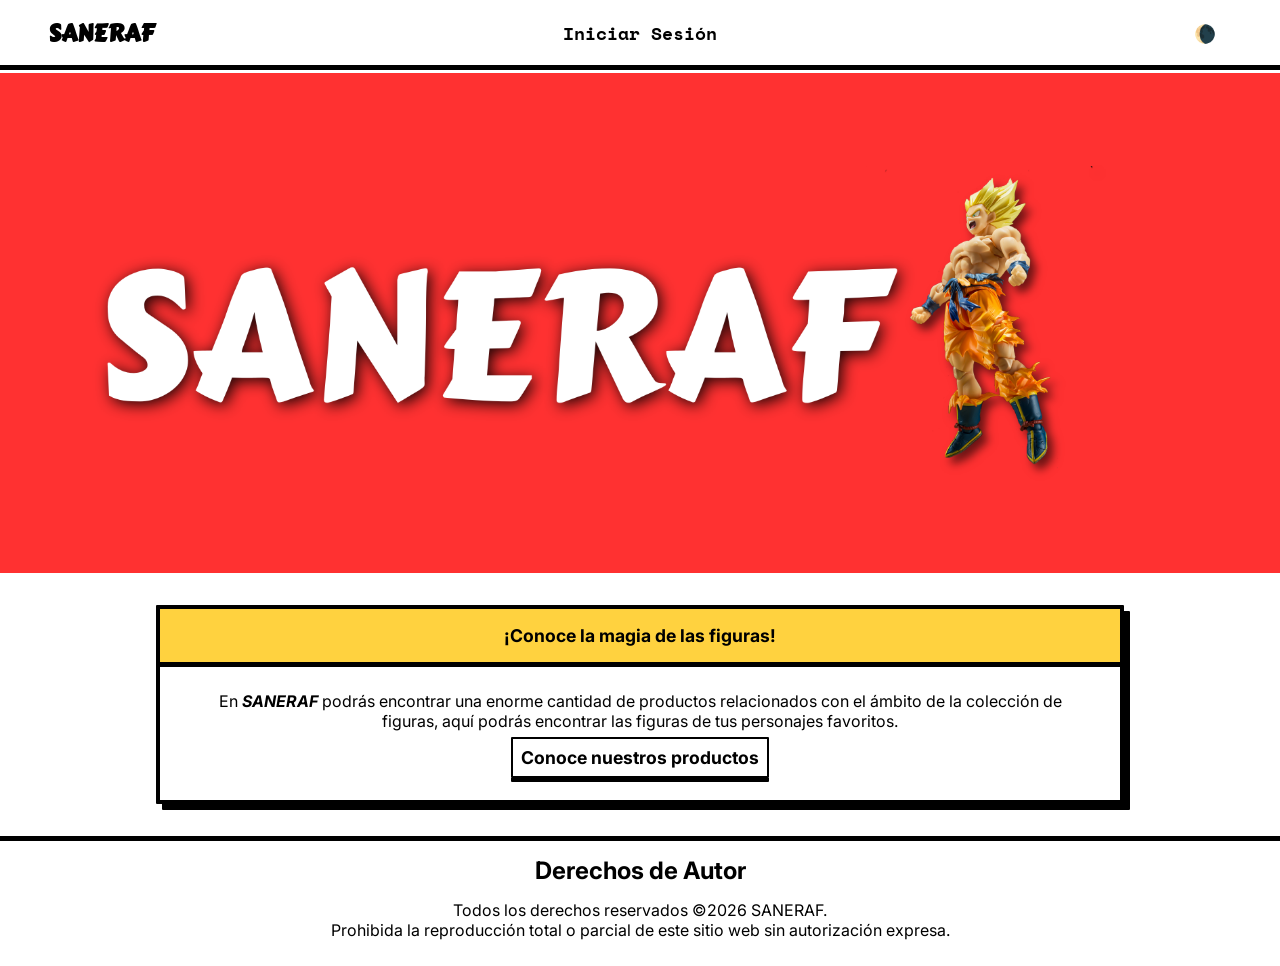
<file: index.html>
<!-- Desarrollado por Santiago Pulido Castaño -->
<!DOCTYPE html>
<html lang="es">
<head>
  <meta charset="UTF-8">
  <title>SANERAF</title>
  <meta name="viewport" content="width=device-width, initial-scale=1.0">
  <meta name="author" content="Santiago Pulido Castaño">
  <link rel="stylesheet" href="style.css">
  <link href="https://fonts.googleapis.com/css2?family=Archivo+Black&amp;family=Bebas+Neue&amp;family=Carter+One&amp;family=DM+Sans:wght@400;700&amp;family=Inter:wght@400;500&amp;family=JetBrains+Mono:wght@400;700&amp;family=Outfit:wght@400;700&amp;family=Plus+Jakarta+Sans:wght@400;700&amp;family=Space+Grotesk:wght@400;500;700&amp;family=Space+Mono:wght@400;700&amp;family=Syne:wght@700;800&amp;display=swap" rel="stylesheet">
</head>

<body>
 

  <nav> 
     <div id="progress-bar"></div>
   <a href="#" class="logo" alt="logo">SANERAF</a>
    <ul>
      <li><a href="login.html" class="login">Iniciar Sesión</a></li>
    <!--Hacer modo oscuro-->
      <li><a href="#toggle">🌘</a></li>
    </ul>
    
  </nav>

<main>
        
        <section class="banner" id="banner">
          <a href="productos.html" class="boton"></a>
        </section>
        
        <section class="conoce" id="conoce">
            <h2> ¡Conoce la magia de las figuras!</h2>
            <p> En <em><strong>SANERAF</strong></em> podrás encontrar una enorme cantidad de productos relacionados con el ámbito de la colección de figuras, aquí podrás encontrar las figuras de tus personajes favoritos.</p>
            <a href="productos.html" id="conoceboton" class="boton"> Conoce nuestros productos</a>
        </section>
      </div>
</main>

  <footer>
    <div class="derechos" id="derechos">
      <h2>Derechos de Autor</h2>
      <p>Todos los derechos reservados ©2026 SANERAF. <br> Prohibida la reproducción total o parcial de este sitio web sin autorización expresa.</p>
    </div>
  </footer>

<script script src="functions.js"></script>

</body>
</html>
</file>
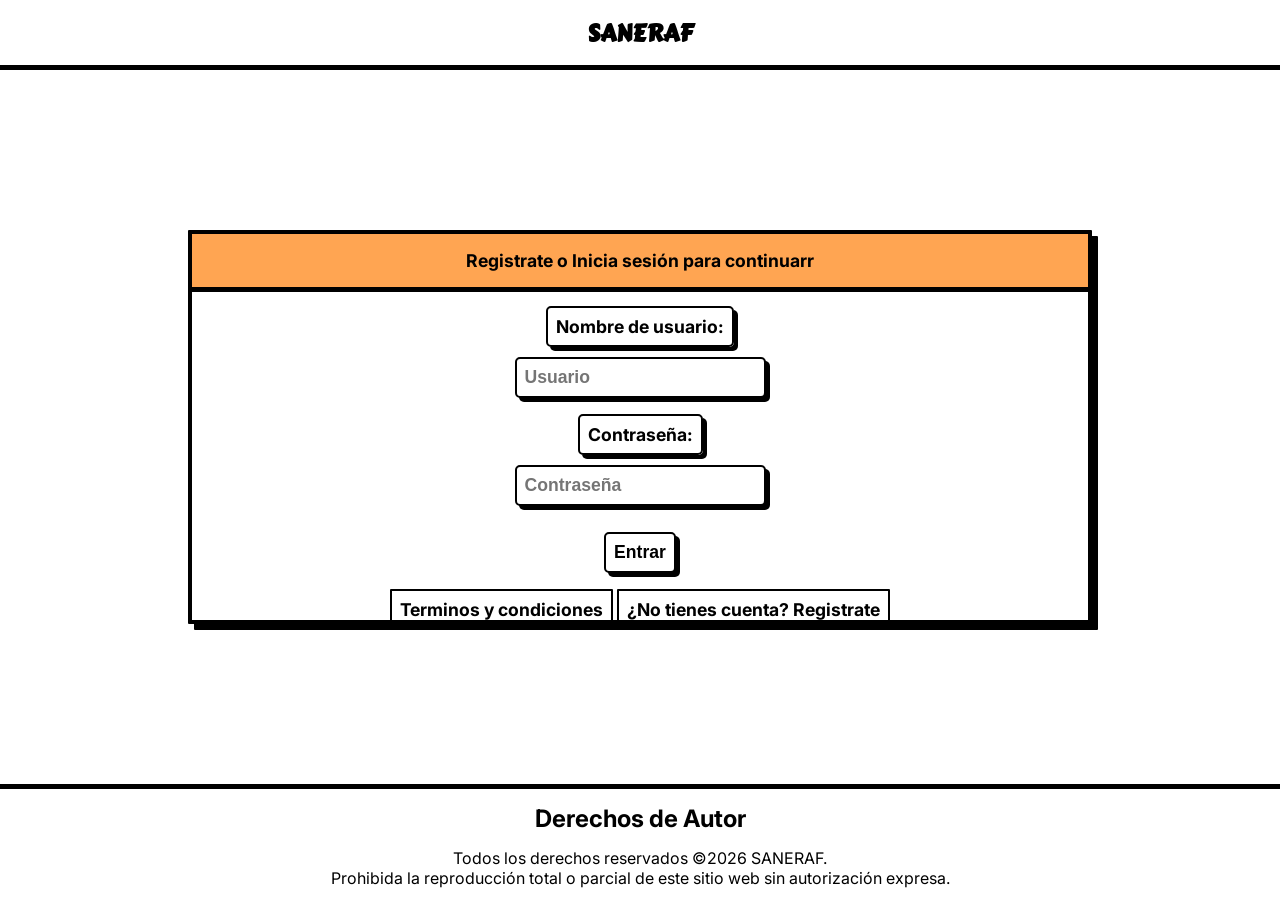
<file: login.html>
<!-- Desarrollado por Santiago Pulido Castaño -->
<!DOCTYPE html>
<html lang="es">
<head>
  <meta charset="UTF-8">
  <title>SANERAF</title>
  <meta name="viewport" content="width=device-width, initial-scale=1.0">
  <meta name="author" content="Santiago Pulido Castaño">
  <link rel="stylesheet" href="stylelogin.css">
  <link href="https://fonts.googleapis.com/css2?family=Archivo+Black&amp;family=Bebas+Neue&amp;family=Carter+One&amp;family=DM+Sans:wght@400;700&amp;family=Inter:wght@400;500&amp;family=JetBrains+Mono:wght@400;700&amp;family=Outfit:wght@400;700&amp;family=Plus+Jakarta+Sans:wght@400;700&amp;family=Space+Grotesk:wght@400;500;700&amp;family=Space+Mono:wght@400;700&amp;family=Syne:wght@700;800&amp;display=swap" rel="stylesheet">
</head>

<body>
 

  <nav> 
     <div id="progress-bar"></div>
   <a href="index.html" class="logo" alt="logo">SANERAF</a>
  </nav>

<main>
        <div class="login" id="login">
            <h2> Registrate o Inicia sesión para continuarr</h2>
            <form action="index.html" method="get">
            <label for="username"><strong>Nombre de usuario:</strong></label><br><br>
            <input type="text" id="username" placeholder="Usuario" required><br><br>
            <label for="password"><strong>Contraseña:</strong></label><br><br>
            <input type="password" id="password" placeholder="Contraseña" required><br><br>
            <button type="submit" id="entrar">Entrar</button><br><br>
            <a href="pterminos.html" id="pterms" class="pterms" alt="pterms">Terminos y condiciones</a>
            <a href="registro.html" id="registro" class="registro" alt="registro">¿No tienes cuenta? Registrate</a>
            </form>
        </div>
</main>

<footer>
    <div class="derechos" id="derechos">
      <h2>Derechos de Autor</h2>
      <p>Todos los derechos reservados ©2026 SANERAF. <br> Prohibida la reproducción total o parcial de este sitio web sin autorización expresa.</p>
    </div>
  </footer>

<script script src="functions.js"></script>

</body>
</html>
</file>
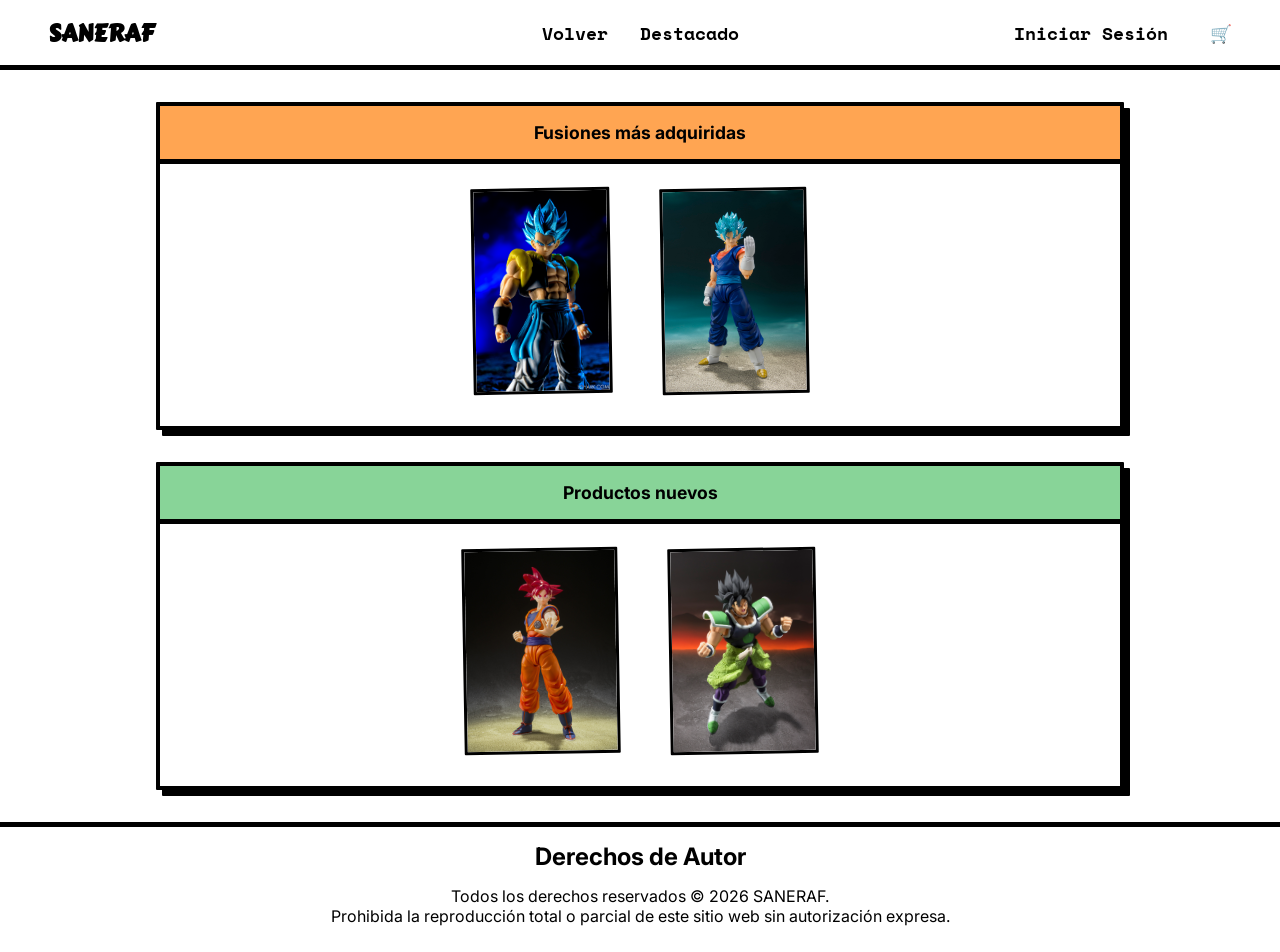
<file: productos.html>
<!-- Desarrollado por Santiago Pulido Castaño -->
<!DOCTYPE html>
<html lang="es">
<head>
  <meta charset="UTF-8">
  <title>Productos</title>
  <meta name="viewport" content="width=device-width, initial-scale=1.0">
  <meta name="author" content="Santiago Pulido Castaño">
  <link rel="stylesheet" href="styleproducts.css">
  <link href="https://fonts.googleapis.com/css2?family=Archivo+Black&amp;family=Bebas+Neue&amp;family=Carter+One&amp;family=DM+Sans:wght@400;700&amp;family=Inter:wght@400;500&amp;family=JetBrains+Mono:wght@400;700&amp;family=Outfit:wght@400;700&amp;family=Plus+Jakarta+Sans:wght@400;700&amp;family=Space+Grotesk:wght@400;500;700&amp;family=Space+Mono:wght@400;700&amp;family=Syne:wght@700;800&amp;display=swap" rel="stylesheet">
</head>

<body>

  <nav>
    <div id="progress-bar"></div>
    <a href="#" class="logo" alt="logo">SANERAF</a>
    <ul>
      <li><a href="index.html">Volver</a></li>
      <li><a href="#Destacado">Destacado</a></li>
      <li>
        <a href="carrito.html">🛒</a>
      </li>
      <li><a href="login.html">Iniciar Sesión</a></li>
    </ul>
  </nav>

<main>

        <section id="Destacado">
        <h2> Fusiones más adquiridas</h2>
        <div class="galeria">
         <img class="gogeta" id="gogeta" src="IMG/Gogeta.jpg" alt="Gogeta">
         <img class="vegito" id="vegito" src="IMG/Vegito.jpg" alt="Vegito">
        </div>
        </section>

        <section id="Nuevo">
          <h2>Productos nuevos</h2>
          <div class="galeria">

         <img class="god" id="god" src="IMG/God.jpg" alt="God">
         <img class="broly"id="broly" src="IMG/broly.jpg" alt="Broly">

        </div>
        </section>

</main>
      
  <footer>
    <div class="derechos" id="derechos">
      <h2>Derechos de Autor</h2>
      <p>Todos los derechos reservados © 2026 SANERAF. <br> Prohibida la reproducción total o parcial de este sitio web sin autorización expresa.</p>
    </div>
  </footer>

  <script script src="functions.js"></script>
  
</body>
</html>
</file>
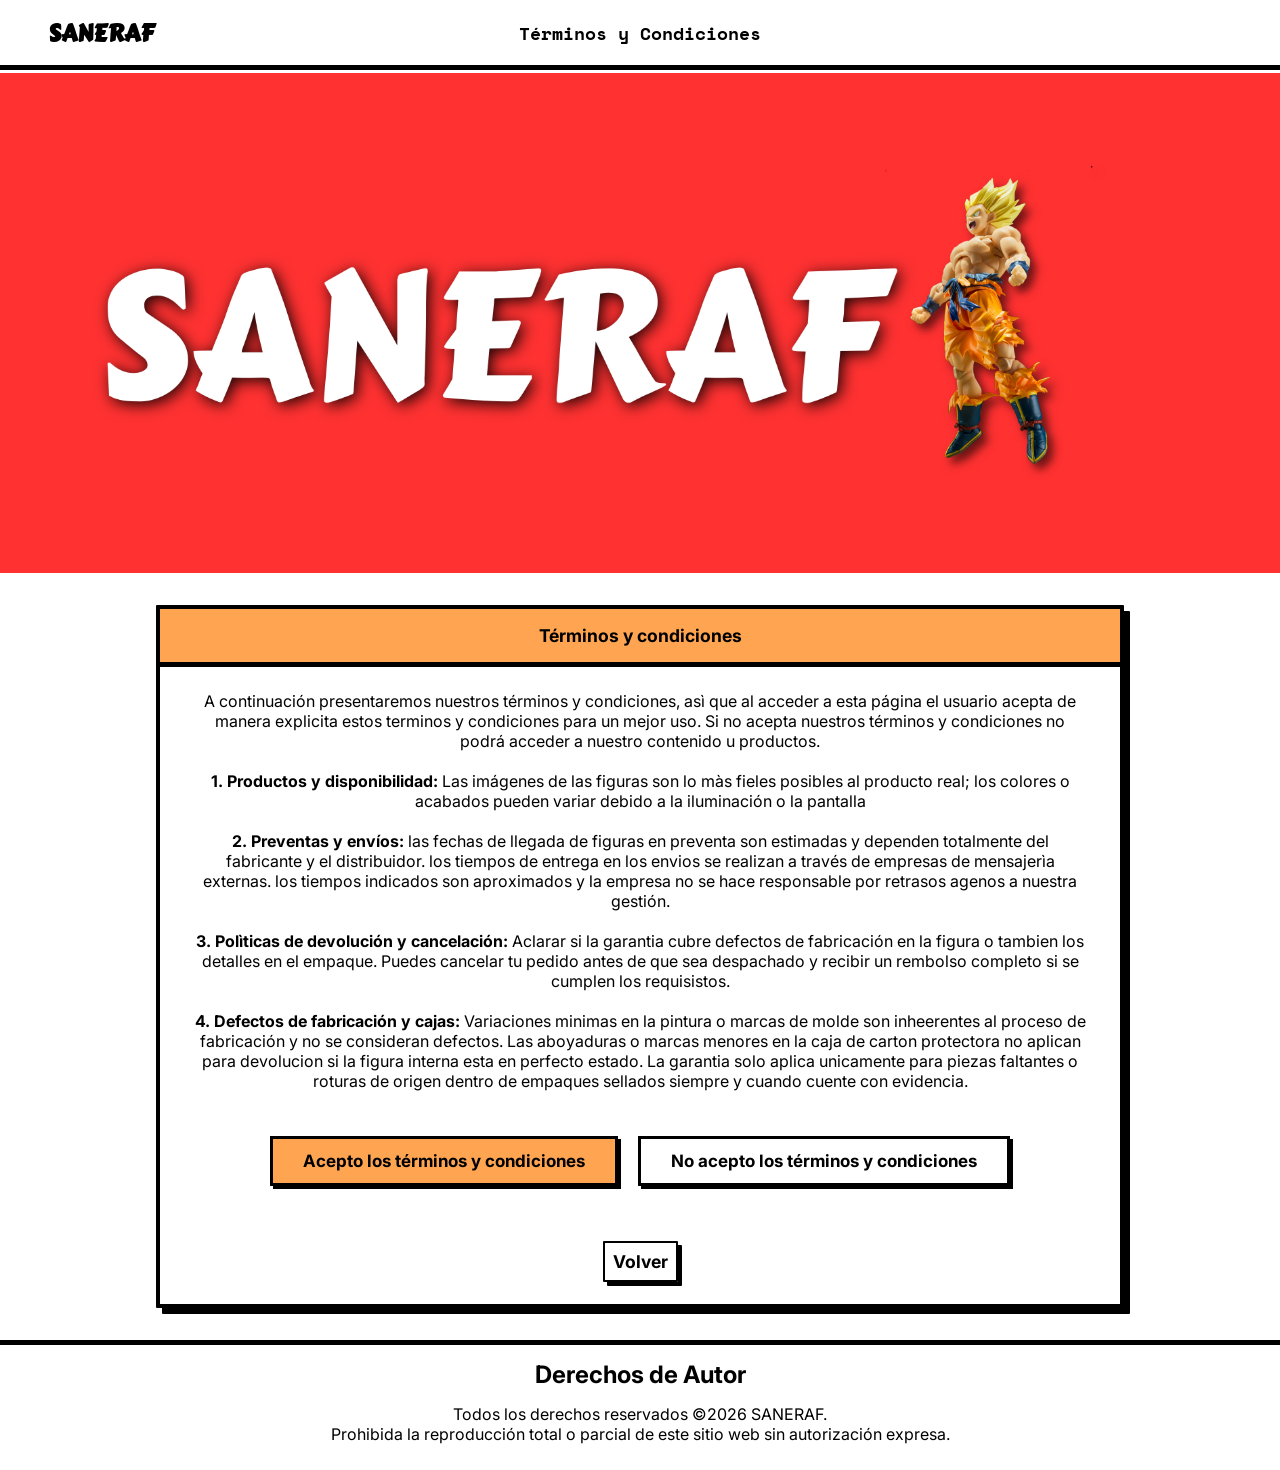
<file: pterminos.html>
<!-- Desarrollado por Santiago Pulido Castaño -->
<!DOCTYPE html>
<html lang="es">
<head>
  <meta charset="UTF-8">
  <title>SANERAF</title>
  <meta name="viewport" content="width=device-width, initial-scale=1.0">
  <meta name="author" content="Santiago Pulido Castaño">
  <link rel="stylesheet" href="styleterminos.css">
  <link href="https://fonts.googleapis.com/css2?family=Archivo+Black&amp;family=Bebas+Neue&amp;family=Carter+One&amp;family=DM+Sans:wght@400;700&amp;family=Inter:wght@400;500&amp;family=JetBrains+Mono:wght@400;700&amp;family=Outfit:wght@400;700&amp;family=Plus+Jakarta+Sans:wght@400;700&amp;family=Space+Grotesk:wght@400;500;700&amp;family=Space+Mono:wght@400;700&amp;family=Syne:wght@700;800&amp;display=swap" rel="stylesheet">
</head>

<body>
 

  <nav> 
     <div id="progress-bar"></div>
   <a href="#" class="logo" alt="logo">SANERAF</a>
    <ul>
      <li><a href="#terminos">Términos y Condiciones</a></li>

    </ul>
  </nav>

<main>
        
        <section class="banner" id="banner">
          <a href="productos.html" class="boton"></a>
        </section>

          <section class="terminos" id="terminos">
            <h2> Términos y condiciones </h2>
            <p>A continuación presentaremos nuestros términos y condiciones, asì que al acceder a esta página el usuario acepta de manera explicita estos terminos y condiciones para un mejor uso. Si no acepta nuestros términos y condiciones no podrá acceder a nuestro contenido u productos.<br><br>
             <strong> 1. Productos y disponibilidad: </strong> Las imágenes de las figuras son lo màs fieles posibles al producto real; los colores o acabados pueden variar debido a la iluminación o la pantalla<br><br>
             <strong> 2. Preventas y envíos: </strong> las fechas de llegada de figuras en preventa son estimadas y dependen totalmente del fabricante y el distribuidor. los tiempos de entrega en los envios se realizan a través de empresas de mensajerìa externas. los tiempos indicados son aproximados y la empresa no se hace responsable por retrasos agenos a nuestra gestión.<br><br>
             <strong> 3. Polìticas de devolución y cancelación:</strong> Aclarar si la garantia cubre defectos de fabricación en la figura o tambien los detalles en el empaque. Puedes cancelar tu pedido antes de que sea despachado y recibir un rembolso completo si se cumplen los requisistos.<br><br>
             <strong> 4. Defectos de fabricación y cajas:</strong> Variaciones minimas en la pintura o marcas de molde son inheerentes al proceso de fabricación y no se consideran defectos. Las aboyaduras o marcas menores en la caja de carton protectora no aplican para devolucion si la figura interna esta en perfecto estado. La garantia solo aplica unicamente para piezas faltantes o roturas de origen dentro de empaques sellados siempre y cuando cuente con evidencia.<br><br>

              <div class="opciones-terminos">
              <label class="opcion">
            <input type="radio" name="acepto" id="idacepto" value="acepto" checked>
              <span>Acepto los términos y condiciones</span>
              </label>

          <label class="opcion">
          <input type="radio" name="acepto" id="idnoacepto" value="noacepto">
          <span>No acepto los términos y condiciones</span><br><br>
          </label>
          </div>
  

          <a href="login.html" id="login" class="login" alt="login">Volver</a>
        </section>
      </div>
</main>

  <footer>
    <div class="derechos" id="derechos">
      <h2>Derechos de Autor</h2>
      <p>Todos los derechos reservados ©2026 SANERAF. <br> Prohibida la reproducción total o parcial de este sitio web sin autorización expresa.</p>
    </div>
  </footer>

<script script src="functions.js"></script>

</body>
</html>
</file>
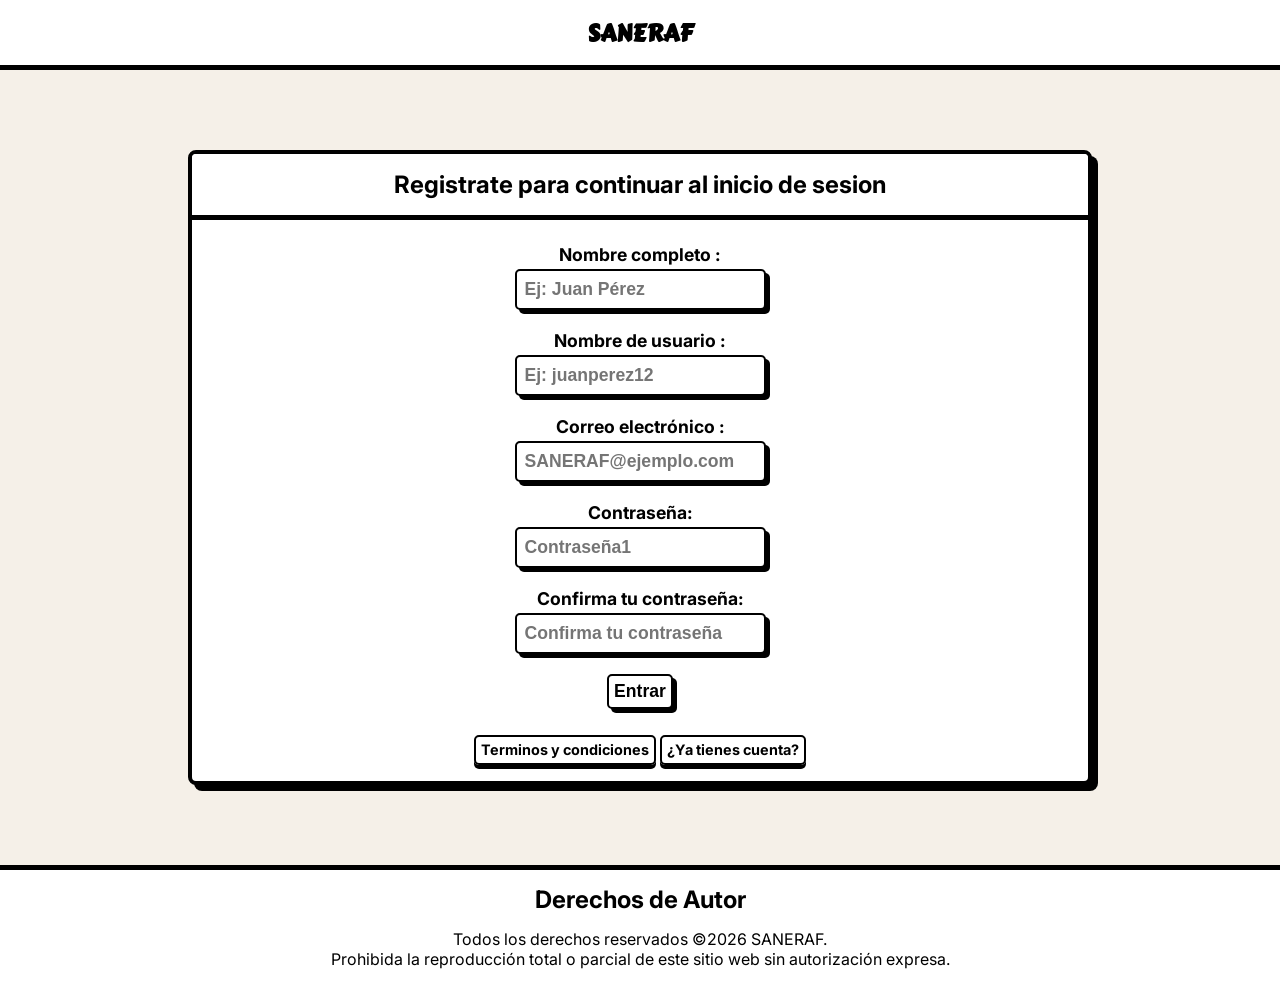
<file: registro.html>
<!-- Desarrollado por Santiago Pulido Castaño -->
<!DOCTYPE html>
<html lang="es">
<head>
  <meta charset="UTF-8">
  <title>SANERAF</title>
  <meta name="viewport" content="width=device-width, initial-scale=1.0">
  <meta name="author" content="Santiago Pulido Castaño">
  <link rel="stylesheet" href="styleregistro.css">
  <link href="https://fonts.googleapis.com/css2?family=Archivo+Black&amp;family=Bebas+Neue&amp;family=Carter+One&amp;family=DM+Sans:wght@400;700&amp;family=Inter:wght@400;500&amp;family=JetBrains+Mono:wght@400;700&amp;family=Outfit:wght@400;700&amp;family=Plus+Jakarta+Sans:wght@400;700&amp;family=Space+Grotesk:wght@400;500;700&amp;family=Space+Mono:wght@400;700&amp;family=Syne:wght@700;800&amp;display=swap" rel="stylesheet">
</head>

<body>
 

  <nav> 
     <div id="progress-bar"></div>
   <a href="index.html" class="logo" alt="logo">SANERAF</a>
  </nav>

<main>
        <div class="registro" id="registro">
            <h2> Registrate para continuar al inicio de sesion</h2>

            <form action="login.html" method="get">
            <label for="name"><strong>Nombre completo :</strong></label>
            <input type="text" id="name" placeholder="Ej: Juan Pérez" required><br><br>

            <label for="username"><strong>Nombre de usuario :</strong></label>
            <input type="text" id="username" placeholder="Ej: juanperez12" required><br><br>


            <label for="email"><strong>Correo electrónico :</strong></label>
            <input type="email" id="email" placeholder="SANERAF@ejemplo.com" required><br><br>

            <label for="password"><strong>Contraseña:</strong></label>
            <input type="password" id="password" placeholder="Contraseña1" required><br><br>

            <label for="confirm-password"><strong>Confirma tu contraseña:</strong></label>
            <input type="password" id="confirm-password" placeholder="Confirma tu contraseña" required><br><br>

            <button type="submit" id="entrar">Entrar</button><br><br>

            <a href="pterminos.html" id="pterms" class="pterms" alt="pterms">Terminos y condiciones</a>
            <a href="login.html" id="registrobutton" class="registrobutton" alt="registro">¿Ya tienes cuenta?</a>
            </form>
        </div>
</main>

<footer>
    <div class="derechos" id="derechos">
      <h2>Derechos de Autor</h2>
      <p>Todos los derechos reservados ©2026 SANERAF. <br> Prohibida la reproducción total o parcial de este sitio web sin autorización expresa.</p>
    </div>
  </footer>

<script script src="functions.js"></script>

</body>
</html>
</file>
<file: style.css>
:root {
    --surface: #fff;
    --surface-2: #f5f0e8;
    --black: #000;
    --white: #fff;
    --bg: #FFFDF5;
    --bg-warm: #f5f0e8;
    --yellow: #FFD23F;
    --yellow-light: #FFF3C4;
    --pink: #FF6B6B;
    --strong-pink: #FF5C8A;
    --electric-blue: #4D5CFF;
    --pink-light: #FFE0E0;
    --blue: #74B9FF;
    --blue-light: #E3F2FD;
    --green: #88D498;
    --green-light: #E8F5E9;
    --orange: #FFA552;
    --orange-light: #FFF0E0;
    --electric-purple: #6D28D9;
    --purple: #B8A9FA;
    --purple-light: #F0ECFF;
    --cyan: #7FDBDA;
    --red: #FF4444;
    --font-body: 'Inter', sans-serif;
    --font-mono: 'Space Mono', monospace;
    --font-display: 'Syne', sans-serif;
    --font-logo: 'Carter One';
}

html,body{
  min-height: 100%;
  margin: 0;
}

body {
      display:flex;
      flex-direction: column;
      background-color: var(--surface);
      font-family:'Inter', sans-serif;
      margin: 0;
      min-height: 100vh; 
      overflow-x: hidden; 
      
    }
  
main{
  flex: 1;
}

  .logo{
  display: flex;
  margin: 0;
  font-family: 'Carter One', cursive;
  font-size: 1.5em
}

nav {
  position:sticky;
  top: 0;
  z-index: 1;
  background-color: var(--white);
  display: grid;
  grid-template-columns: 1fr auto 1fr;
  align-items: center;
  border: none;
  border-bottom: 5px solid var(--black);
  padding: 0 2rem;
}

nav ul {
  display: flex;
  list-style: none;
  margin: 0;
  padding: 0;
  grid-column: 2;
}

nav a {
  color: var(--black);
  text-decoration: none;
  font-weight: bold;
  font-size: 1.1em;
  font-family: 'Space Mono', monospace;
  padding: 14px 16px;
}


nav ul li:nth-child(2) {
    position: absolute;
    right: 3rem;
}


.banner{
  min-height: 500px;
  background-image: url(IMG/Mini.png);
  background-size: cover;
  background-position: center;
  display:flex;
  justify-content: center;
  align-items: center;
  text-align: center;
  margin: 0.2rem auto;
}

.conoce {
  max-width: 70%;
  margin: 2rem auto;
  padding: 0 2rem 2rem;
  background-color: var(--white);
  border:4px solid #000;
  border-radius: 1px;
  text-align: center;
  box-shadow: 6px 6px 0px #000;
  overflow: hidden;
}
.conoce a{
  color: var(--black);
  background-color: var(--white);
  text-decoration: none;
  font-weight: bold;
  font-size: 1.1em;
  border:4px solid #000;
  border-width: 2.5px;
  border-style: solid;
  border-radius: 1px;
  box-shadow: 0px 4px 0px #000;
  padding: 0.5rem;
}

.conoce h2{
  color: var(--black);
  background-color: var(--yellow);
  text-decoration: none;
  font-weight: bold;
  font-size: 1.1em;
  border: none;
  border-bottom: 5px solid var(--black);
  padding: 1rem;
  margin: 0 -2rem 1.5rem;
}

#conoceboton:hover{
  background-color: var(--yellow);
  border: #000;
  border-width: 3px;
  border-style: solid;
  box-shadow: 4px 4px 0px #000;
}

footer {
    height: 130px;
    min-height: 130px;
    max-height: 130px;
    box-sizing: border-box;
    padding: 15px;
    text-align: center;
    background-color: white;
    color: black;
    border-top: 5px solid black;
    margin: 0;
    overflow: hidden;
}

footer h2 {
    margin: 0 0 15px;
}

footer p {
    margin: 5px 0;
}

nav ul li a:hover{
  background-color: var(--yellow);
  border: #000;
  border-width: 3px;
  border-style: solid;
  box-shadow: 4px 4px 0px #000;
}

#progress-bar {
  --scrollAmount: 10%;
  position: fixed;
  top: 0;
  width: var(--scrollAmount);
  height: 5px;
  z-index: 9999;
  background-image: linear-gradient(to right, var(--orange), var(--red));
}
</file>
<file: stylelogin.css>
:root {
    --surface: #fff;
    --surface-2: #f5f0e8;
    --black: #000;
    --white: #fff;
    --bg: #FFFDF5;
    --bg-warm: #f5f0e8;
    --yellow: #FFD23F;
    --yellow-light: #FFF3C4;
    --pink: #FF6B6B;
    --pink-light: #FFE0E0;
    --blue: #74B9FF;
    --blue-light: #E3F2FD;
    --green: #88D498;
    --green-light: #E8F5E9;
    --orange: #FFA552;
    --orange-light: #FFF0E0;
    --purple: #B8A9FA;
    --purple-light: #F0ECFF;
    --cyan: #7FDBDA;
    --red: #FF4444;
    --font-body: 'Inter', sans-serif;
    --font-mono: 'Space Mono', monospace;
    --font-display: 'Syne', sans-serif;
    --font-logo: 'Carter One';
}

html,body{
  min-height: 100%;
  margin: 0;
}

body {
      display:flex;
      flex-direction: column;
      background-color: var(--surface);
      font-family:'Inter', sans-serif;
      margin: 0;
      min-height: 100vh; 
      overflow-x: hidden; 
      
    }
  
main{
  flex: 1;
}

.logo{
  display: flex;
  margin: 0;
  font-family: 'Carter One', cursive;
  font-size: 1.5em
}

nav {
  position:sticky;
  top: 0;
  z-index: 1;
  background-color: var(--white);
  display: grid;
  grid-template-columns: 1fr auto 1fr;
  align-items: center;
  border: none;
  border-bottom: 5px solid var(--black);
  padding: 0 2rem;
}

nav a {
  color: var(--black);
  text-decoration: none;
  font-weight: bold;
  font-size: 1.1em;
  font-family: 'Space Mono', monospace;
  padding: 14px 16px;
}

.login {
  position:relative;
  max-width: 70%;
  margin: 10rem auto ;
  background-color: var(--white);
  border:4px solid #000;
  border-radius: 1px;
  text-align: center;
  box-shadow: 6px 6px 0px #000;
  overflow: hidden;
}
.login a{
  color: var(--black);
  text-decoration: none;
  font-weight: bold;
  font-size: 1.1em;
  border:4px solid #000;
  border-width: 2.5px;
  border-style: solid;
  border-radius: 1px;
  box-shadow: 0px 4px 0px #000;
  padding: 0.5rem;
}

.login h2{
  color: var(--black);
  background-color: var(--orange);
  text-decoration: none;
  font-weight: bold;
  font-size: 1.1em;
  border: none;
  border-bottom: 5px solid var(--black);
  padding: 1rem;
  margin: 0 -2rem 1.5rem;
}

.login button{
  margin-bottom: 6px;
  color: var(--black);
   background-color: var(--white);
  text-decoration: none;
  font-weight: bold;
  font-size: 1.1em;
  border:4px solid #000;
  border-width: 2.5px;
  border-style: solid;
  border-radius: 5px;
  box-shadow: 4px 4px 0px #000;
  padding: 0.5rem;
}

.login button:hover{
    background-color: var(--pink);
   border: #000;
  border-width: 4px;
  border-style: solid;
  box-shadow: 4px 4px 0px #000;
}

.login label {
  margin-bottom: 6px;
  color: var(--black);
   background-color: var(--white);
  text-decoration: none;
  font-weight: bold;
  font-size: 1.1em;
  border:4px solid #000;
  border-width: 2.5px;
  border-style: solid;
  border-radius: 5px;
  box-shadow: 4px 4px 0px #000;
  padding: 0.5rem;
}

.login input {
  margin-bottom: 18px;
  margin-bottom: 6px;
  color: var(--black);
  background-color: var(--white);
  text-decoration: none;
  font-weight: bold;
  font-size: 1.1em;
  border:4px solid #000;
  border-width: 2.5px;
  border-style: solid;
  border-radius: 5px;
  box-shadow: 4px 4px 0px #000;
  padding: 0.5rem;
}

.login a{
  color: var(--black);
  background-color: var(--white);
  text-decoration: none;
  font-weight: bold;
  font-size: 1.1em;
  border:4px solid #000;
  border-width: 2.5px;
  border-style: solid;
  border-radius: 1px;
  box-shadow: 0px 4px 0px #000;
  padding: 0.5rem;
}

.login a:hover{
    background-color: var(--pink);
   border: #000;
  border-width: 4px;
  border-style: solid;
  box-shadow: 4px 4px 0px #000;
}

footer {
    height: 130px;
    min-height: 130px;
    max-height: 130px;
    box-sizing: border-box;
    padding: 15px;
    text-align: center;
    background-color: white;
    color: black;
    border-top: 5px solid black;
    margin: 0;
    overflow: hidden;
}

footer h2 {
    margin: 0 0 15px;
}

footer p {
    margin: 5px 0;
}
</file>
<file: styleproducts.css>
:root {
    --surface: #fff;
    --surface-2: #f5f0e8;
    --black: #000;
    --white: #fff;
    --bg: #FFFDF5;
    --bg-warm: #f5f0e8;
    --yellow: #FFD23F;
    --yellow-light: #FFF3C4;
    --pink: #FF6B6B;
    --pink-light: #FFE0E0;
    --blue: #74B9FF;
    --blue-light: #E3F2FD;
    --green: #88D498;
    --green-light: #E8F5E9;
    --orange: #FFA552;
    --orange-light: #FFF0E0;
    --purple: #B8A9FA;
    --purple-light: #F0ECFF;
    --cyan: #7FDBDA;
    --red: #FF4444;
    --font-body: 'Inter', sans-serif;
    --font-mono: 'Space Mono', monospace;
    --font-display: 'Syne', sans-serif;
    --font-logo: 'Carter One';
}

html,body{
  min-height: 100%;
  margin: 0;
}

body {
      display:flex;
      flex-direction: column;
      background-color: var(--surface);
      font-family:'Inter', sans-serif;
      margin: 0;
      min-height: 100vh; 
      overflow-x: hidden; 
      
    }
  
main{
  flex: 1;
}

.logo{
  display: flex;
  margin: 0;
  font-family: 'Carter One', cursive;
  font-size: 1.5em
}

.carrito {
    display: flex;
    align-items: center;
    justify-content: center;
    padding: 8px;
}

.carrito img {
    width: 45px;
    height: 45px;
    display: block;
}

nav {
  position:sticky;
  top: 0;
  z-index: 1;
  background-color: var(--white);
  display: grid;
  grid-template-columns: 1fr auto 1fr;
  align-items: center;
  border: none;
  border-bottom: 5px solid var(--black);
  padding: 0 2rem;
}

nav ul {
  display: flex;
  list-style: none;
  margin: 0;
  padding: 0;
  grid-column: 2;
}

nav a {
  color: var(--black);
  text-decoration: none;
  font-weight: bold;
  font-size: 1.1em;
  font-family: 'Space Mono', monospace;
  padding: 14px 16px;
}

nav ul li:nth-child(3) {
    position: absolute;
    right: 2rem;
}
nav ul li:nth-child(4) {
    position: absolute;
    right: 6rem;
}

#Destacado {
  max-width: 70%;
  margin: 2rem auto;
  padding: 0 2rem 2rem;
  background-color: var(--surface);
  border:4px solid #000;
  border-radius: 1px;
  text-align: center;
  box-shadow: 6px 6px 0px #000;
  overflow: hidden;
}


#Destacado h2 {
  color: var(--black);
  background-color: var(--orange);
  text-decoration-color: var(--black);
  text-decoration-thickness: 20px;
  font-weight: bold;
  font-size: 1.1em;
  border: none;
  border-bottom: 5px solid var(--black);
  padding: 1rem;
  margin: 0 -2rem 1.5rem;
}

#Nuevo{
  max-width: 70%;
  margin: 2rem auto;
  padding: 0 2rem 2rem;
  background-color: var(--surface);
  border:4px solid #000;
  border-radius: 1px;
  text-align: center;
  box-shadow: 6px 6px 0px #000;
  overflow: hidden;
}

#Nuevo h2{
  color: var(--black);
  background-color: var(--green);
  text-decoration: none;
  font-weight: bold;
  font-size: 1.1em;
  border: none;
  border-bottom: 5px solid var(--black);
  padding: 1rem;
  margin: 0 -2rem 1.5rem;
}


.galeria{
  display: flex;
  justify-content: center;
  align-items: center;
  gap: 50px;
  flex-wrap: wrap;
  object-fit: cover;
}

img.gogeta {
  max-width: 150px;
  height: 200px;
  display: block;
  border-radius: 1px;
  transform: rotate(-1deg);
  transition: transform 0.2s ease, box-shadow 0.2s ease;
  border: 3px solid var(--black);
}

#gogeta:hover{
  box-shadow: 5px 5px 0px var(--black);
}

img.vegito{
  max-width: 150px;
  height: 200px;
  display: block;
  border-radius: 1px;
  transform: rotate(-1deg);
  transition: transform 0.2s ease, box-shadow 0.2s ease;
  border: 3px solid var(--black);
}

#vegito:hover{
box-shadow: 5px 5px 0px var(--black);
}

img.god {
  max-width: 150px;
  height: 200px;
  display: block;
  border-radius: 1px;
  transform: rotate(-1deg);
  transition: transform 0.2s ease, box-shadow 0.2s ease;
  border: 3px solid var(--black);
}

#god:hover{
box-shadow: 5px 5px 0px var(--black);
}

img.broly { 
  max-width: 150px;
  height: 200px;
  display: block;
  border-radius: 1px;
  transform: rotate(-1deg);
  transition: transform 0.2s ease, box-shadow 0.2s ease;
  border: 3px solid var(--black);
}

#broly:hover{
box-shadow: 5px 5px 0px var(--black);
}


footer {
    height: 130px;
    min-height: 130px;
    max-height: 130px;
    box-sizing: border-box;
    padding: 15px;
    text-align: center;
    background-color: white;
    color: black;
    border-top: 5px solid black;
    margin: 0;
    overflow: hidden;
}

footer h2 {
    margin: 0 0 15px;
}

footer p {
    margin: 5px 0;
}

nav ul li a:hover{
  background-color: var(--yellow);
   border: var(--black);
  border-width: 4px;
  border-style: solid;
  box-shadow: 4px 4px 0px --black;
}

#progress-bar {
  --scrollAmount: 10%;
  position: fixed;
  top: 0;
  width: var(--scrollAmount);
  height: 5px;
  z-index: 9999;
  background-image: linear-gradient(to right, var(--yellow), var(--orange)  ,var(--red));
}
</file>
<file: styleterminos.css>
:root {
    --surface: #fff;
    --surface-2: #f5f0e8;
    --black: #000;
    --white: #fff;
    --bg: #FFFDF5;
    --bg-warm: #f5f0e8;
    --yellow: #FFD23F;
    --yellow-light: #FFF3C4;
    --pink: #FF6B6B;
    --pink-light: #FFE0E0;
    --blue: #74B9FF;
    --blue-light: #E3F2FD;
    --green: #88D498;
    --green-light: #E8F5E9;
    --orange: #FFA552;
    --orange-light: #FFF0E0;
    --purple: #B8A9FA;
    --purple-light: #F0ECFF;
    --cyan: #7FDBDA;
    --red: #FF4444;
    --font-body: 'Inter', sans-serif;
    --font-mono: 'Space Mono', monospace;
    --font-display: 'Syne', sans-serif;
    --font-logo: 'Carter One';
}

html,body{
  min-height: 100%;
  margin: 0;
}

body {
      display:flex;
      flex-direction: column;
      background-color: var(--surface);
      font-family:'Inter', sans-serif;
      margin: 0;
      min-height: 100vh; 
      overflow-x: hidden; 
      
    }
  
main{
  flex: 1;
}

.logo{
  display: flex;
  margin: 0;
  font-family: 'Carter One', cursive;
  font-size: 1.5em
}

nav {
  position:sticky;
  top: 0;
  z-index: 1;
  background-color: var(--white);
  display: grid;
  grid-template-columns: 1fr auto 1fr;
  align-items: center;
  border: none;
  border-bottom: 5px solid var(--black);
  padding: 0 2rem;
}

nav ul {
  display: flex;
  list-style: none;
  margin: 0;
  padding: 0;
  grid-column: 2;
}

nav a {
  color: var(--black);
  text-decoration: none;
  font-weight: bold;
  font-size: 1.1em;
  font-family: 'Space Mono', monospace;
  padding: 14px 16px;
}

.banner{
  min-height: 500px;
  background-image: url(IMG/Mini.png);
  background-size: cover;
  background-position: center;
  display:flex;
  justify-content: center;
  align-items: center;
  text-align: center;
  margin: 0.2rem auto;
}

.conoce {
  max-width: 70%;
  margin: 2rem auto;
  padding: 0 2rem 2rem;
  background-color: var(--surface);
  border:4px solid #000;
  border-radius: 1px;
  text-align: center;
  box-shadow: 6px 6px 0px #000;
  overflow: hidden;
}
.conoce a{
  color: var(--black);
  background-color: var(--purple-light);
  text-decoration: none;
  font-weight: bold;
  font-size: 1.1em;
  border:4px solid #000;
  border-width: 2.5px;
  border-style: solid;
  border-radius: 1px;
  box-shadow: 0px 4px 0px #000;
  padding: 0.5rem;
}

.conoce h2{
  color: var(--black);
  background-color: var(--purple);
  text-decoration: none;
  font-weight: bold;
  font-size: 1.1em;
  border: none;
  border-bottom: 5px solid var(--black);
  padding: 1rem;
  margin: 0 -2rem 1.5rem;
}

.terminos {
  max-width: 70%;
  margin: 2rem auto;
  padding: 0 2rem 2rem;
  background-color: var(--surface);
  border:4px solid #000;
  border-radius: 1px;
  text-align: center;
  box-shadow: 6px 6px 0px #000;
  overflow: hidden;
}

.terminos h2{
  color: var(--black);
  background-color: var(--orange);
  text-decoration: none;
  font-weight: bold;
  font-size: 1.1em;
  border: none;
  border-bottom: 5px solid var(--black);
  padding: 1rem;
  margin: 0 -2rem 1.5rem;
}

.opciones-terminos {
    display: flex;
    justify-content: center;
    gap: 20px;
    margin: 25px 0;
}

.opcion {
    cursor: pointer;
}

.opcion input {
    display: none;
}

.opcion span {
    display: block;
    padding: 12px 30px;

    border: 3px solid black;
    background-color: white;

    font-size: 17px;
    font-weight: bold;

    box-shadow: 3px 3px 0 black;
    transition: 0.2s;
}

#idacepto:checked + span {
    background-color: var(--orange);
}

#idnoacepto:checked + span {
    background-color: var(--pink);
    color: white;
}

.opcion:hover span {
    box-shadow: 5px 5px 0 black;
}

.opcion:active span {
    box-shadow: 1px 1px 0 black;
}


#login{
  color: var(--black);
  background-color: var(--white);
  text-decoration: none;
  font-weight: bold;
  font-size: 1.1em;
  border:4px solid #000;
  border-width: 2.5px;
  border-style: solid;
  border-radius: 1px;
  box-shadow: 4px 4px 0px #000;
  padding: 0.5rem;
}

#login:hover{
  background-color: var(--yellow);
  border: #000;
  border-width: 3px;
  border-style: solid;
  box-shadow: 4px 4px 0px #000;
}

footer {
    height: 130px;
    min-height: 130px;
    max-height: 130px;
    box-sizing: border-box;
    padding: 15px;
    text-align: center;
    background-color: white;
    color: black;
    border-top: 5px solid black;
    margin: 0;
    overflow: hidden;
}

footer h2 {
    margin: 0 0 15px;
}

footer p {
    margin: 5px 0;
}

nav ul li a:hover{
  background-color: var(--yellow);
  border: #000;
  border-width: 3px;
  border-style: solid;
  box-shadow: 4px 4px 0px #000;
}

#progress-bar {
  --scrollAmount: 10%;
  position: fixed;
  top: 0;
  width: var(--scrollAmount);
  height: 5px;
  z-index: 9999;
  background-image: linear-gradient(to right, var(--orange), var(--red));
}
</file>
<file: styleregistro.css>
:root {
    --surface: #fff;
    --surface-2: #f5f0e8;
    --black: #000;
    --white: #fff;
    --bg: #FFFDF5;
    --bg-warm: #f5f0e8;
    --yellow: #FFD23F;
    --yellow-light: #FFF3C4;
    --pink: #FF6B6B;
    --pink-light: #FFE0E0;
    --blue: #74B9FF;
    --blue-light: #E3F2FD;
    --green: #88D498;
    --green-light: #E8F5E9;
    --orange: #FFA552;
    --orange-light: #FFF0E0;
    --purple: #B8A9FA;
    --purple-light: #F0ECFF;
    --cyan: #7FDBDA;
    --red: #FF4444;
    --font-body: 'Inter', sans-serif;
    --font-mono: 'Space Mono', monospace;
    --font-display: 'Syne', sans-serif;
    --font-logo: 'Carter One';
}

html,body{
  min-height: 100%;
  margin: 0;
}

body {
      display:flex;
      flex-direction: column;
      background-color: var(--surface-2);
      font-family:'Inter', sans-serif;
      margin: 0;
      min-height: 100vh; 
      overflow-x: hidden; 
      
    }
  
main{
  flex: 1;
}

.logo{
  display: flex;
  margin: 0;
  font-family: 'Carter One', cursive;
  font-size: 1.5em
}

nav {
  position:sticky;
  top: 0;
  z-index: 1;
  background-color: var(--white);
  display: grid;
  grid-template-columns: 1fr auto 1fr;
  align-items: center;
  border: none;
  border-bottom: 5px solid var(--black);
  padding: 0 2rem;
}

nav a {
  color: var(--black);
  text-decoration: none;
  font-weight: bold;
  font-size: 1.1em;
  font-family: 'Space Mono', monospace;
  padding: 14px 16px;
}

.registro {
  position:relative;
  max-width: 70%;
  margin: 5rem auto ;
  background-color: var(--white);
  border:4px solid #000;
  border-radius: 8px;
  text-align: center;
  box-shadow: 6px 6px 0px #000;
  overflow: hidden;
}

.registro form {
    padding-bottom: 1rem;
}

.registro a{
  display: inline-block;
  color: var(--black);
  text-decoration: none;
  font-weight: bold;
  font-size: 0.9rem;
  border:4px solid #000;
  border-width: 2.5px;
  border-style: solid;
  border-radius: 5px;
  box-shadow: 0px 4px 0px #000;
  padding: 0.3rem;
}

.registro h2{
  color: var(--black);
  background-color: var(--white);
  text-decoration: none;
  font-weight: bold;
  font-size: 1.5rem;
  border: none;
  border-bottom: 5px solid var(--black);
  padding: 1rem;
  margin: 0rem -2rem 1.5rem;

}

.registro button{
  margin-bottom: 6px;
  color: var(--black);
   background-color: var(--white);
  text-decoration: none;
  font-weight: bold;
  font-size: 1.1em;
  border:4px solid #000;
  border-width: 2.5px;
  border-style: solid;
  border-radius: 5px;
  box-shadow: 4px 4px 0px #000;
  padding: 0.3rem;
}

.registro button:hover{
    background-color: var(--pink);
   border: #000;
  border-width: 4px;
  border-style: solid;
  box-shadow: 4px 4px 0px #000;
}

.registro label {
  display:block;
  margin-bottom: 4px;
  color: var(--black);
  background-color: var(--white);
  text-decoration: none;
  font-weight: bold;
  font-size: 1.1em;
  padding: 0rem;

}

.registro input {
  margin-bottom: 0px;
  color: var(--black);
  background-color: var(--white);
  text-decoration: none;
  font-weight: bold;
  font-size: 1.1em;
  border:4px solid #000;
  border-width: 2.5px;
  border-style: solid;
  border-radius: 5px;
  box-shadow: 4px 4px 0px #000;
  padding: 0.5rem;
}

.registro a:hover{
    background-color: var(--pink);
   border: #000;
  border-width: 4px;
  border-style: solid;
  box-shadow: 4px 4px 0px #000;
}

footer {
    height: 130px;
    min-height: 130px;
    max-height: 130px;
    box-sizing: border-box;
    padding: 15px;
    text-align: center;
    background-color: white;
    color: black;
    border-top: 5px solid black;
    margin: 0;
    overflow: hidden;
}

footer h2 {
    margin: 0 0 15px;
}

footer p {
    margin: 5px 0;
}
</file>
